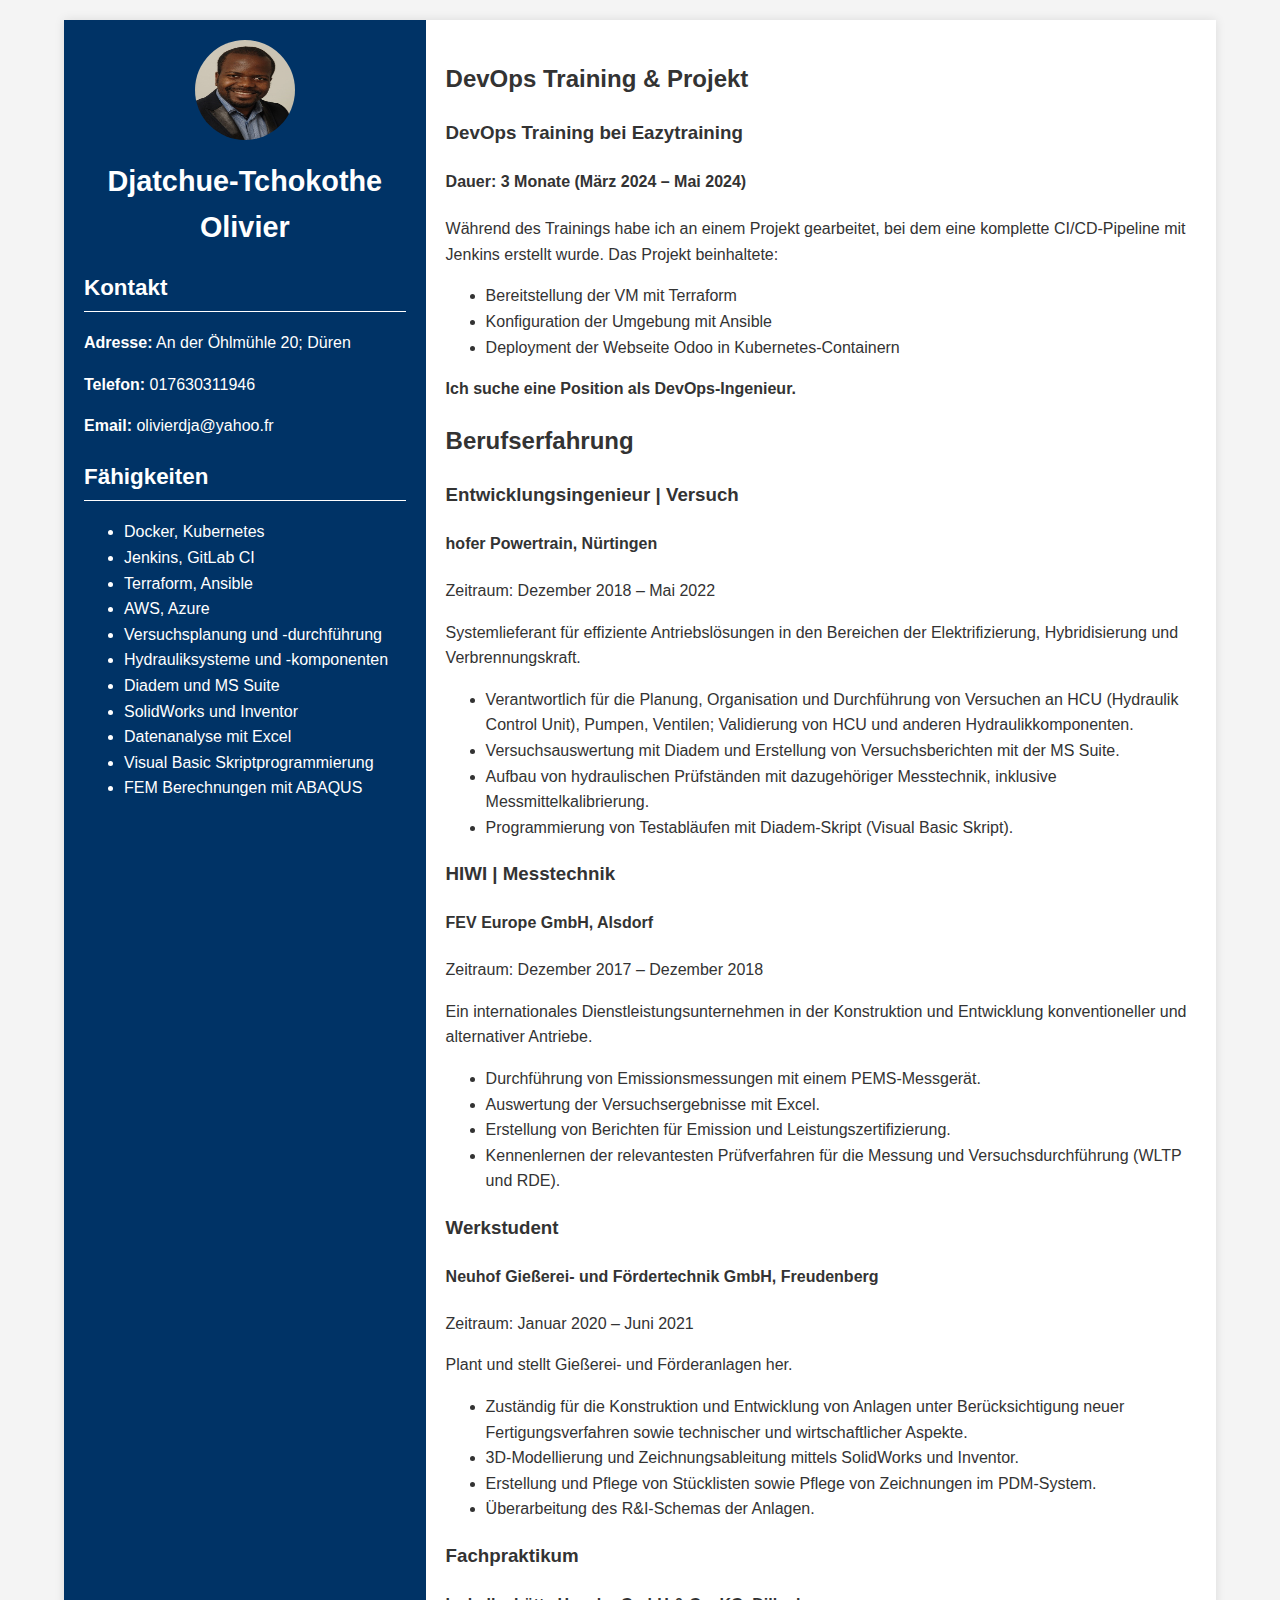
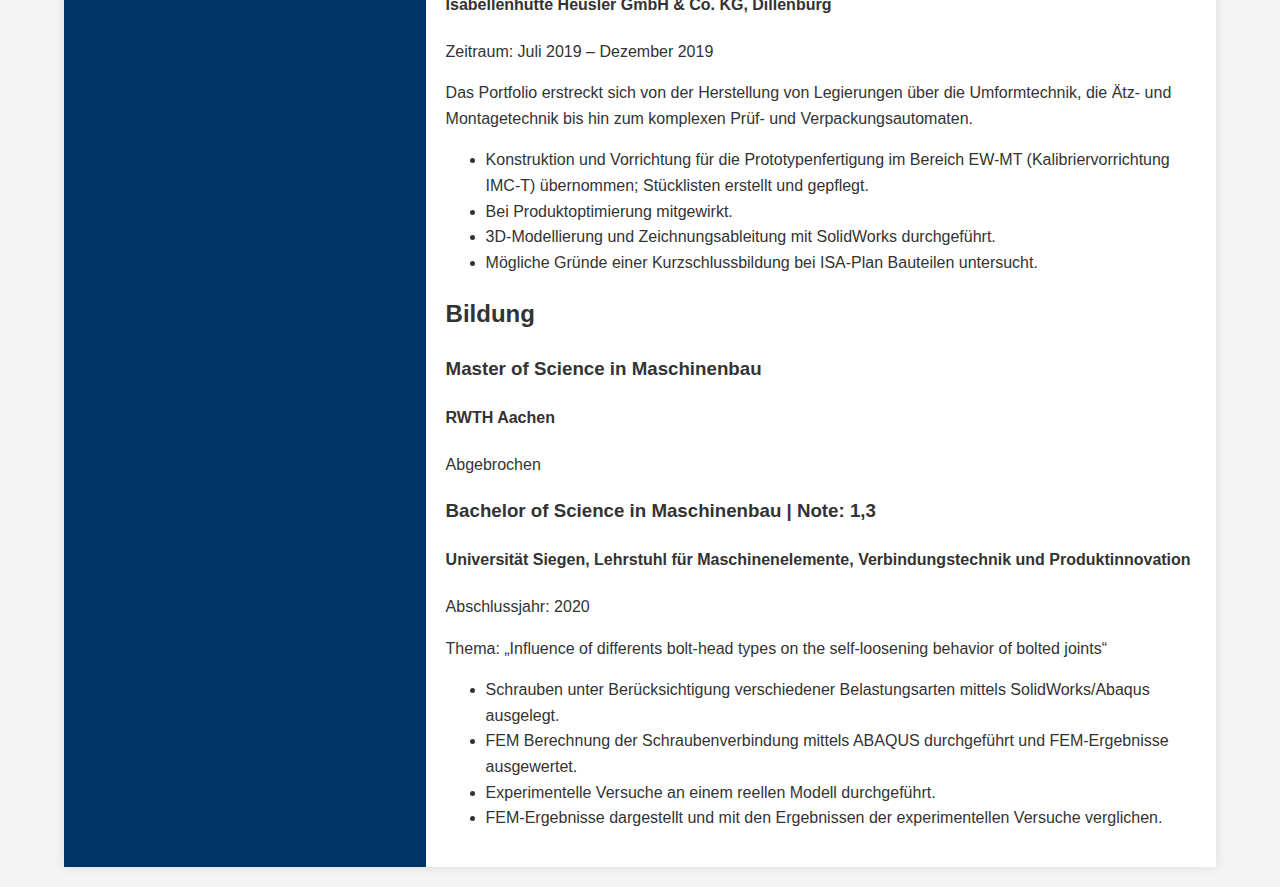
<file: index.html>
<!DOCTYPE html>
<html lang="de">
<head>
    <meta charset="UTF-8">
    <meta name="viewport" content="width=device-width, initial-scale=1.0">
    <title>Lebenslauf</title>
    <link rel="stylesheet" href="style.css">
</head>
<body>
    <div class="container">
        <div class="left-column">
            <div class="profile">
                <img src="olivier.jpg" alt="Profilbild" class="profile-img">
                <h1>Djatchue-Tchokothe Olivier
                </h1>
            </div>
            <div class="contact-info">
                <h2>Kontakt</h2>
                <p><strong>Adresse:</strong> An der Öhlmühle 20; Düren</p>
                <p><strong>Telefon:</strong> 017630311946</p>
                <p><strong>Email:</strong> olivierdja@yahoo.fr</p>
            </div>
            <div class="skills">
                <h2>Fähigkeiten</h2>
                <ul>
                    <li>Docker, Kubernetes</li>
                    <li>Jenkins, GitLab CI</li>
                    <li>Terraform, Ansible</li>
                    <li>AWS, Azure</li>
                    <li>Versuchsplanung und -durchführung</li>
                    <li>Hydrauliksysteme und -komponenten</li>
                    <li>Diadem und MS Suite</li>
                    <li>SolidWorks und Inventor</li>
                    <li>Datenanalyse mit Excel</li>
                    <li>Visual Basic Skriptprogrammierung</li>
                    <li>FEM Berechnungen mit ABAQUS</li>
                    
                </ul>
            </div>
        </div>
        <div class="right-column">
            <section class="section">
                <h2>DevOps Training & Projekt</h2>
                <div class="training">
                    <h3>DevOps Training bei Eazytraining</h3>
                    <h4>Dauer: 3 Monate (März 2024 – Mai 2024)</h4>
                    <p>Während des Trainings habe ich an einem Projekt gearbeitet, bei dem eine komplette CI/CD-Pipeline mit Jenkins erstellt wurde. Das Projekt beinhaltete:</p>
                    <ul>
                        <li>Bereitstellung der VM mit Terraform</li>
                        <li>Konfiguration der Umgebung mit Ansible</li>
                        <li>Deployment der Webseite Odoo in Kubernetes-Containern</li>
                    </ul>
                    <p><strong>Ich suche eine Position als DevOps-Ingenieur.</strong></p>
                </div>
            </section>

            <section class="section">
                <h2>Berufserfahrung</h2>
                <div class="job">
                    <h3>Entwicklungsingenieur | Versuch</h3>
                    <h4>hofer Powertrain, Nürtingen</h4>
                    <p>Zeitraum: Dezember 2018 – Mai 2022</p>
                    <p>Systemlieferant für effiziente Antriebslösungen in den Bereichen der Elektrifizierung, Hybridisierung und Verbrennungskraft.</p>
                    <ul>
                        <li>Verantwortlich für die Planung, Organisation und Durchführung von Versuchen an HCU (Hydraulik Control Unit), Pumpen, Ventilen; Validierung von HCU und anderen Hydraulikkomponenten.</li>
                        <li>Versuchsauswertung mit Diadem und Erstellung von Versuchsberichten mit der MS Suite.</li>
                        <li>Aufbau von hydraulischen Prüfständen mit dazugehöriger Messtechnik, inklusive Messmittelkalibrierung.</li>
                        <li>Programmierung von Testabläufen mit Diadem-Skript (Visual Basic Skript).</li>
                    </ul>
                </div>

                <div class="job">
                    <h3>HIWI | Messtechnik</h3>
                    <h4>FEV Europe GmbH, Alsdorf</h4>
                    <p>Zeitraum: Dezember 2017 – Dezember 2018</p>
                    <p>Ein internationales Dienstleistungsunternehmen in der Konstruktion und Entwicklung konventioneller und alternativer Antriebe.</p>
                    <ul>
                        <li>Durchführung von Emissionsmessungen mit einem PEMS-Messgerät.</li>
                        <li>Auswertung der Versuchsergebnisse mit Excel.</li>
                        <li>Erstellung von Berichten für Emission und Leistungszertifizierung.</li>
                        <li>Kennenlernen der relevantesten Prüfverfahren für die Messung und Versuchsdurchführung (WLTP und RDE).</li>
                    </ul>
                </div>

                <div class="job">
                    <h3>Werkstudent</h3>
                    <h4>Neuhof Gießerei- und Fördertechnik GmbH, Freudenberg</h4>
                    <p>Zeitraum: Januar 2020 – Juni 2021</p>
                    <p>Plant und stellt Gießerei- und Förderanlagen her.</p>
                    <ul>
                        <li>Zuständig für die Konstruktion und Entwicklung von Anlagen unter Berücksichtigung neuer Fertigungsverfahren sowie technischer und wirtschaftlicher Aspekte.</li>
                        <li>3D-Modellierung und Zeichnungsableitung mittels SolidWorks und Inventor.</li>
                        <li>Erstellung und Pflege von Stücklisten sowie Pflege von Zeichnungen im PDM-System.</li>
                        <li>Überarbeitung des R&I-Schemas der Anlagen.</li>
                    </ul>
                </div>
                
                <div class="job">
                    <h3>Fachpraktikum</h3>
                    <h4>Isabellenhütte Heusler GmbH & Co. KG, Dillenburg</h4>
                    <p>Zeitraum: Juli 2019 – Dezember 2019</p>
                    <p>Das Portfolio erstreckt sich von der Herstellung von Legierungen über die Umformtechnik, die Ätz- und Montagetechnik bis hin zum komplexen Prüf- und Verpackungsautomaten.</p>
                    <ul>
                        <li>Konstruktion und Vorrichtung für die Prototypenfertigung im Bereich EW-MT (Kalibriervorrichtung IMC-T) übernommen; Stücklisten erstellt und gepflegt.</li>
                        <li>Bei Produktoptimierung mitgewirkt.</li>
                        <li>3D-Modellierung und Zeichnungsableitung mit SolidWorks durchgeführt.</li>
                        <li>Mögliche Gründe einer Kurzschlussbildung bei ISA-Plan Bauteilen untersucht.</li>
                    </ul>
                </div>
            </section>

            <section class="section">
                <h2>Bildung</h2>
                <div class="education">
                    <h3>Master of Science in Maschinenbau</h3>
                    <h4>RWTH Aachen</h4>
                    <p>Abgebrochen</p>
                </div>
                <div class="education">
                    <h3>Bachelor of Science in Maschinenbau | Note: 1,3</h3>
                    <h4>Universität Siegen, Lehrstuhl für Maschinenelemente, Verbindungstechnik und Produktinnovation</h4>
                    <p>Abschlussjahr: 2020</p>
                    <p>Thema: „Influence of differents bolt-head types on the self-loosening behavior of bolted joints“</p>
                    <ul>
                        <li>Schrauben unter Berücksichtigung verschiedener Belastungsarten mittels SolidWorks/Abaqus ausgelegt.</li>
                        <li>FEM Berechnung der Schraubenverbindung mittels ABAQUS durchgeführt und FEM-Ergebnisse ausgewertet.</li>
                        <li>Experimentelle Versuche an einem reellen Modell durchgeführt.</li>
                        <li>FEM-Ergebnisse dargestellt und mit den Ergebnissen der experimentellen Versuche verglichen.</li>
                    </ul>
                </div>
            </section>
        </div>
    </div>
</body>
</html>
</file>
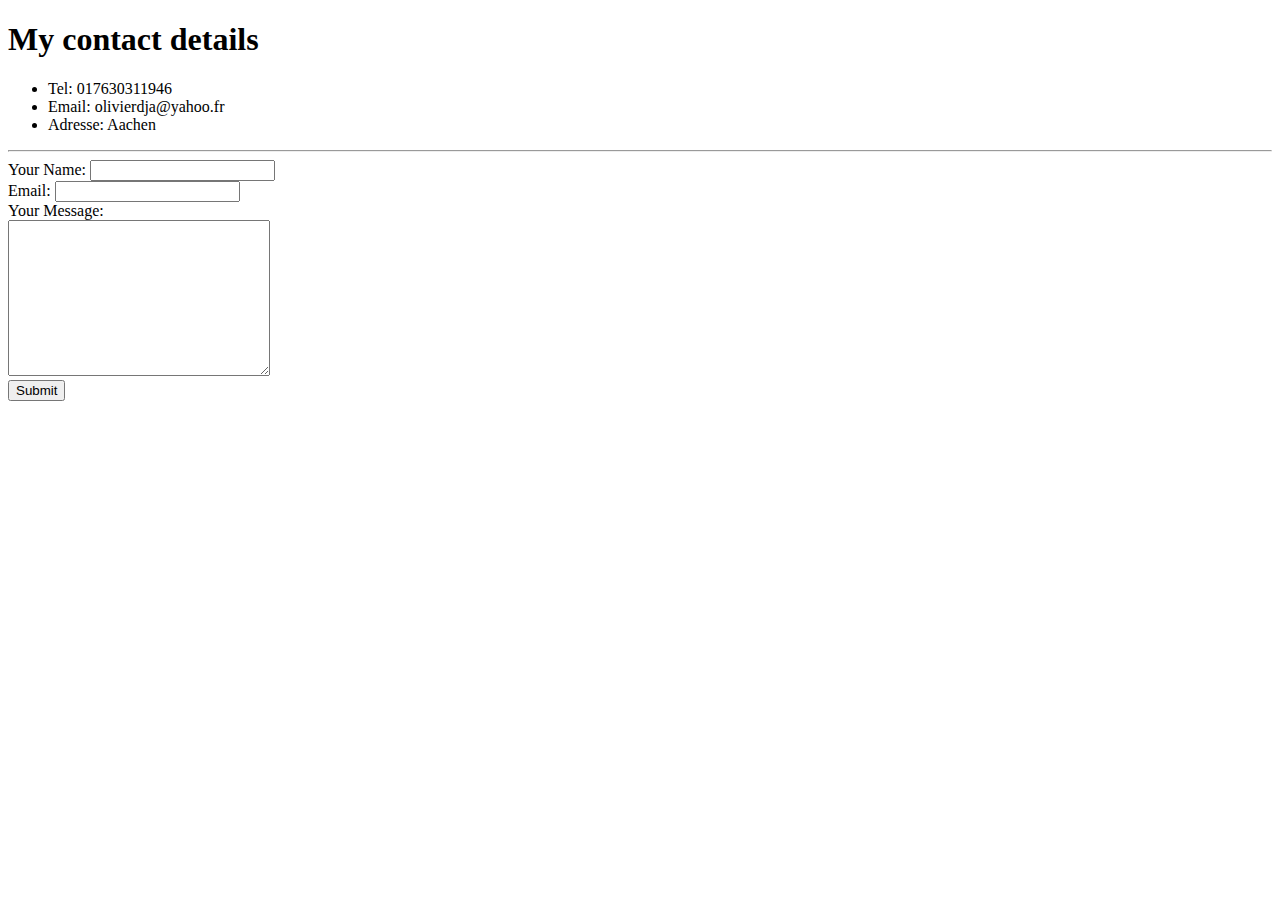
<file: contact.html>
<!DOCTYPE html>
<html lang="en">
<head>
    <meta charset="UTF-8">
    <meta name="viewport" content="width=device-width, initial-scale=1.0">
    <title>Contact</title>
</head>
<body>
    <h1>My contact details</h1>
    <ul>
        <li>Tel: 017630311946</li>
        <li>Email: olivierdja@yahoo.fr</li>
        <li>Adresse: Aachen</li>
    </ul>
<hr>
  <form action="mailto:derbana@gmx.de" enctype="text/plain">
    <label for="">Your Name: </label>
    <input type="text" name="yourName"><br>
    <label for="">Email: </label>
    <input type="email" name="yourEmail"><br>
    <label for="">Your Message:</label><br>
    <textarea name="" id="" cols="30" rows="10" name="yourMessage"></textarea><br>
    <input type="submit" name="" id="">
  
  </form>
</body>
</html>
</file>
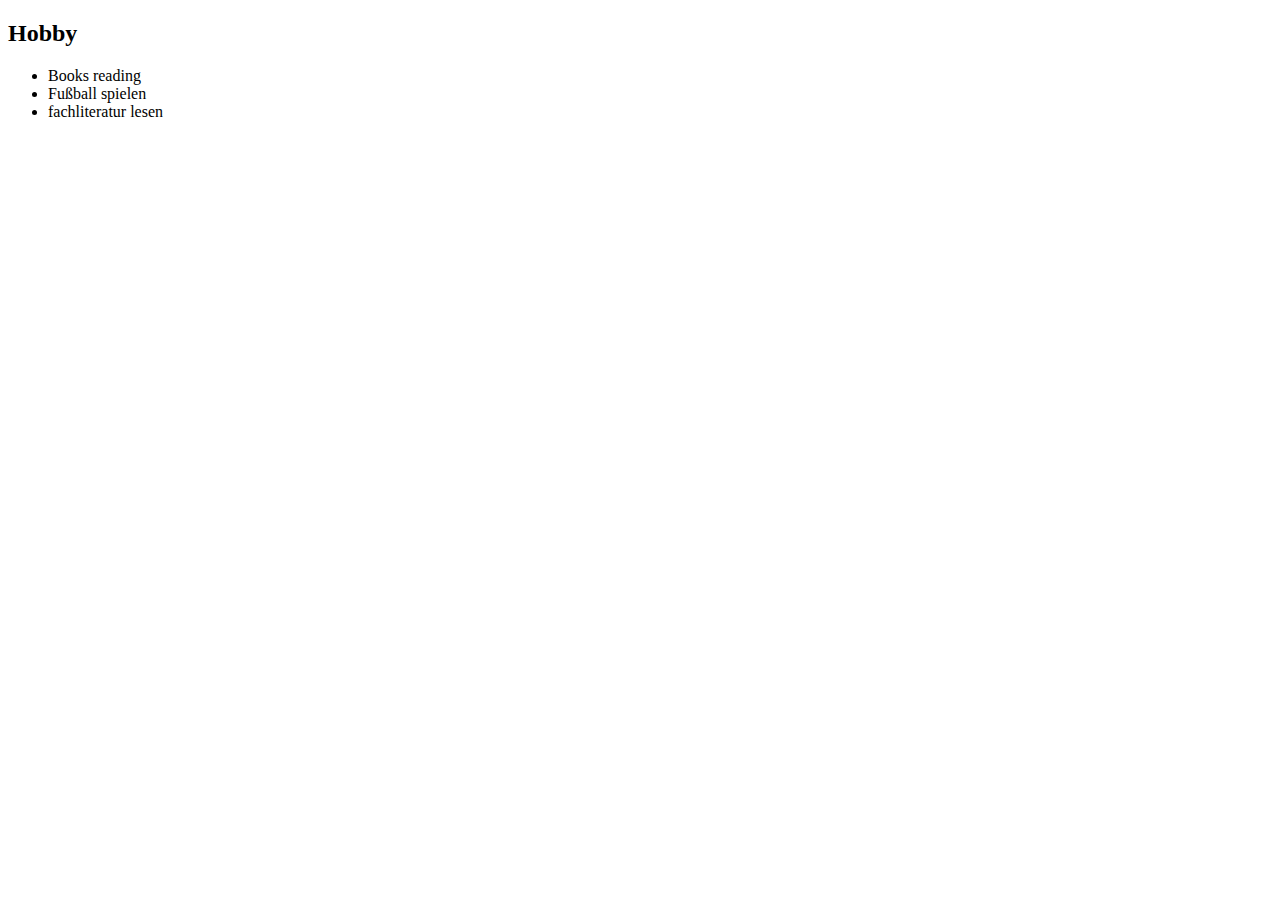
<file: hobby.html>
<!DOCTYPE html>
<html lang="en">
<head>
    <meta charset="UTF-8">
    <meta name="viewport" content="width=device-width, initial-scale=1.0">
    <title>My Hobbies</title>
</head>
<body>
    <h2>Hobby</h2>
    <ul>
        <li>Books reading</li>
        <li>Fußball spielen</li>
        <li>fachliteratur lesen</li>
    </ul>
</body>
</html>
</file>
<file: style.css>
body {
    font-family: Arial, sans-serif;
    line-height: 1.6;
    margin: 0;
    padding: 0;
    background: #f4f4f4;
    color: #333;
}

.container {
    display: flex;
    width: 90%;
    margin: 20px auto;
    background: #fff;
    box-shadow: 0 0 10px rgba(0,0,0,0.1);
}

.left-column {
    width: 30%;
    background: #003366;
    color: #fff;
    padding: 20px;
}

.right-column {
    width: 70%;
    padding: 20px;
}

.profile {
    text-align: center;
    margin-bottom: 20px;
}

.profile-img {
    width: 100px;
    height: 100px;
    border-radius: 50%;
    margin-bottom: 10px;
}

.profile h1 {
    margin: 0;
    font-size: 1.8em;
}

.contact-info, .skills {
    margin-bottom: 20px;
}

.contact-info h2, .skills h2 {
    font-size: 1.4em;
    border-bottom: 1px solid #fff;
    padding-bottom: 5px
</file>
